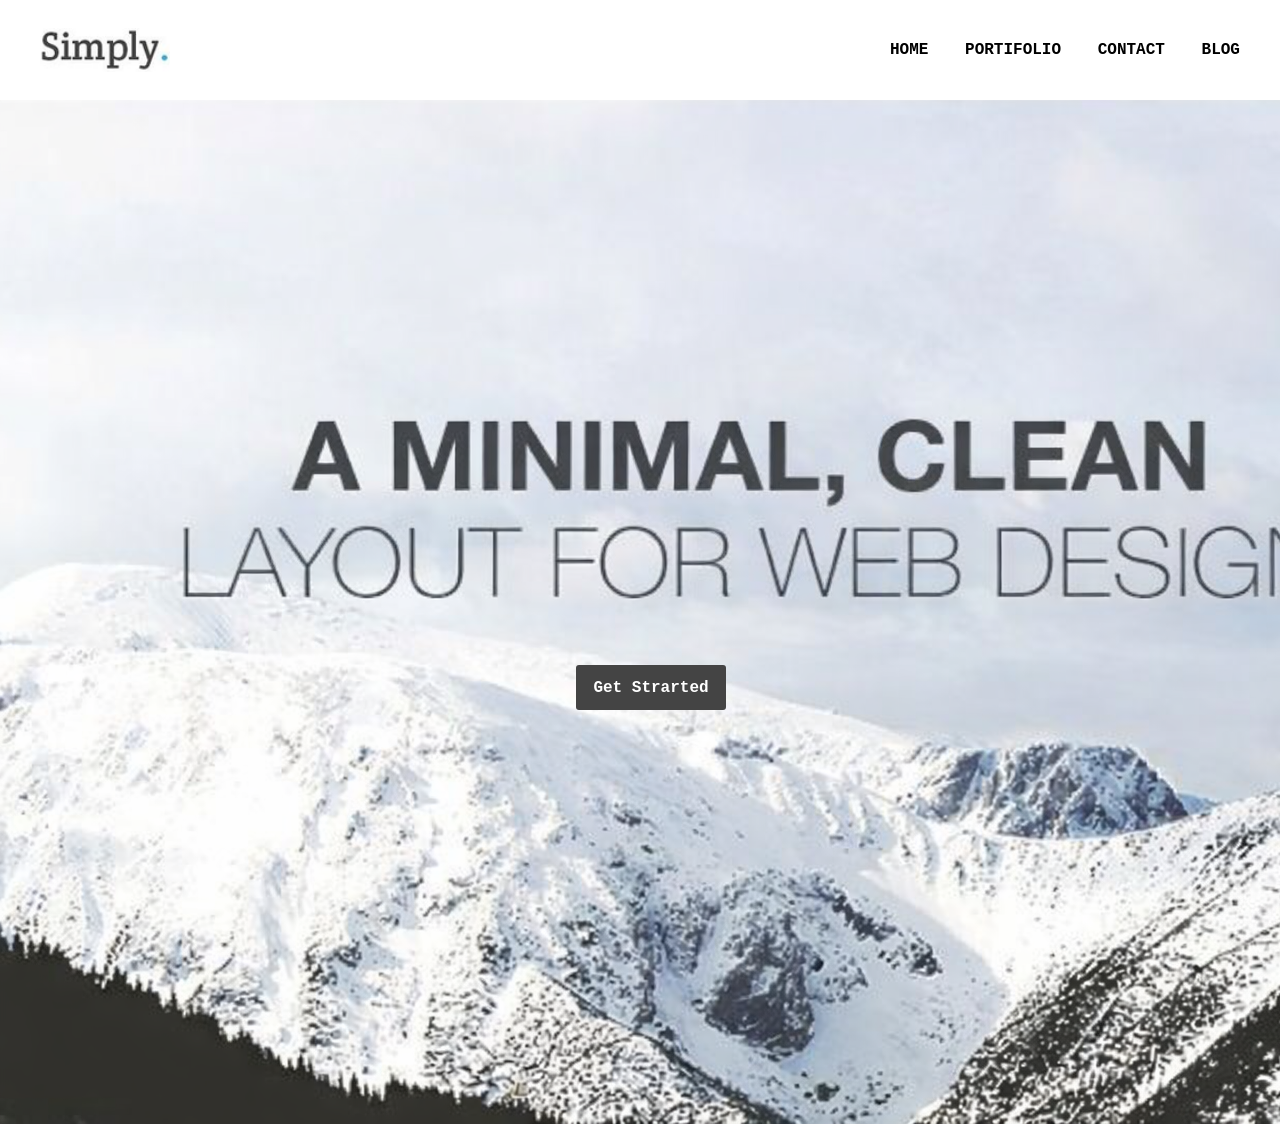
<file: FrontEnd/Simply/index.html>
<!DOCTYPE html>
<html lang="pt-BR">
<head>
    <meta charset="UTF-8">
    <meta name="viewport" content="width=device-width, initial-scale=1.0">
    <title>Simply</title>

    <link rel="stylesheet" href="./css/style.css">
</head>
<body>
    <header>
        <div class="layout-grid header-flex">
            <img src="./images/logotipo.png" alt="">
            <nav class="menu">
                <a href="">Home</a>
                <a href="">Portifolio</a>
                <a href="">Contact</a>
                <a href="">Blog</a>
            </nav>
        </div>
 
    </header>

   <!---Banner-->
    <article class="banner">
        <img src="./images/montanha-minimalista.png" alt="">
        <a href="#">Get Strarted</a>
    </article>

</body>
</html>
</file>
<file: FrontEnd/Simply/css/style.css>
*{
    margin: 0;
    padding: 0;
    box-sizing: border-box;
}

header{
    width: 100%;
    height: 100px;
    /* border: 1px solid red; */
}

.layout-grid{
    width: 100%;
    height: 100%;
    max-width: 1200px;
    margin: 0 auto;/*centraliza o elemento*/
    /* border: 2px solid rgb(255, 0, 234); */

}

.header-flex{
    display: flex;
    justify-content: space-between;
    align-items: center;
}


header img{
    width: 130px;
}

.menu{
    justify-content: space-between;
    display: flex;
    width: 350px;
    /* border: 1px solid rgb(21, 0, 255); */
    
}

.menu a {
    text-transform: uppercase;
    text-decoration: none;
    color: black;
    font-family: 'Courier New', Courier, monospace;
    font-weight: 600;
}


/*----------------BANNER---------------------*/

.banner{
    position: relative;/*ele serve apenas de referencial*/
    /* top: 0;
    left: 0; */
    width: 100%;
}

.banner a{
    /*O absolute tem como referencial o primeiro ancestral 
    que tiver um position definido */
    position: absolute;
    top: 55%;
    left: 45%;
    display: flex;
    justify-content: center;
    align-items: center;
    width: 150px;
    color: #ffffff;
    background-color:  #444444;
    height: 45px;
    border-radius: 3px;
    text-decoration: none;
    font-family: 'Courier New', Courier, monospace;
    font-weight: 600;
}
</file>
